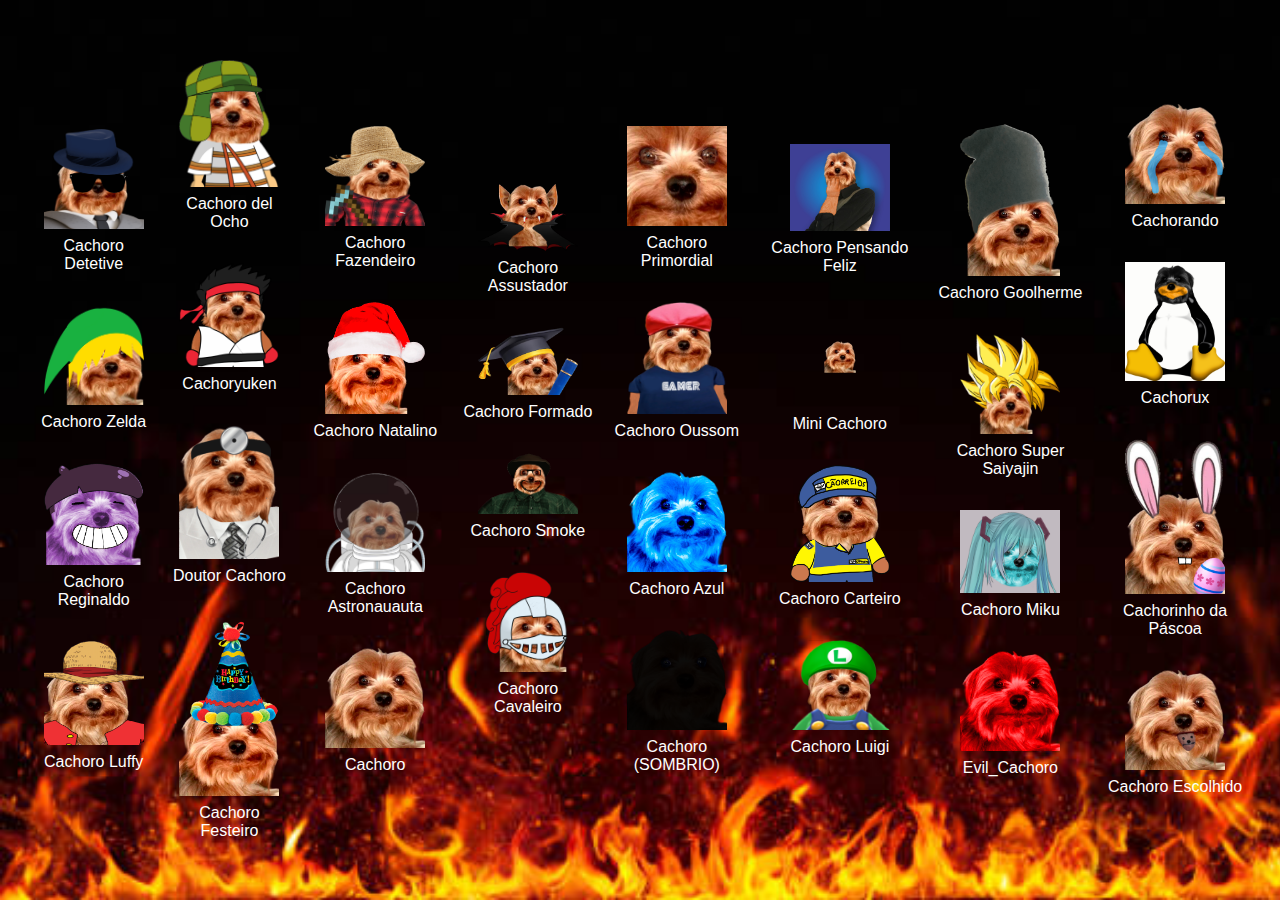
<file: cachoro/index.html>
<!DOCTYPE html>
<html lang="pt-BR">

<head>
  <meta charset="UTF-8">
  <meta name="viewport" content="width=device-width, initial-scale=1.0">

  <meta property="og:title"  content="Duelo Mortal da Morte Mortífera 2026" />
  <meta property="og:description" content="Restam 32 Cachoros" />
  <meta property="og:url" content="https://videogomes.com/cachoro/" />
  <meta property="og:image" content="https://videogomes.com/cachoro/assets/Cachoro.png" />
  <meta content="#FF4D4D" data-react-helmet="true" name="theme-color" />

  <title>Duelo Mortal da Morte Mortífera 2026</title>
  
  <link rel="stylesheet" href="./style.css">
  <link rel="shortcut icon" href="./assets/Cachoro.png" type="image/x-icon">
</head>

<body>
  <div id="root">
    <div class="group">
      <div id="detetive" class="cachoro">
        <img src="./assets/Cachoro Detetive.png" alt="Cachoro Detetive">
        <span>Cachoro Detetive</span>
      </div>
      <div id="zelda" class="cachoro">
        <img src="./assets/Cachoro Zelda.png" alt="Cachoro Zelda">
        <span>Cachoro Zelda</span>
      </div>
      <div id="reginaldo" class="cachoro">
        <img src="./assets/Cachoreginaldo.png" alt="Cachoreginaldo">
        <span>Cachoro Reginaldo</span>
      </div>
      <div id="luffy" class="cachoro">
        <img src="./assets/Cachoro Luffy.png" alt="Cachoro Luffy">
        <span>Cachoro Luffy</span>
      </div>
    </div>
    <div class="group">
      <div id="chaves" class="cachoro">
        <img src="./assets/Cachaves.png" alt="Cachaves">
        <span>Cachoro del Ocho</span>
      </div>
      <div id="ryu" class="cachoro">
        <img src="./assets/Cachoryuken.png" alt="Cachoryuken">
        <span>Cachoryuken</span>
      </div>
      <div id="doutor" class="cachoro">
        <img src="./assets/Doutor Cachoro.png" alt="Doutor Cachoro">
        <span>Doutor Cachoro</span>
      </div>
      <div id="festeiro" class="cachoro">
        <img src="./assets/Cachoro Festeiro.png" alt="Cachoro Festeiro">
        <span>Cachoro Festeiro</span>
      </div>
    </div>
    <div class="group">
      <div id="fazendeiro" class="cachoro">
        <img src="./assets/Cachoro Fazendeiro.png" alt="Cachoro Fazendeiro">
        <span>Cachoro Fazendeiro</span>
      </div>
      <div id="natalino" class="cachoro">
        <img src="./assets/Cachoro Natalino.png" alt="Cachoro Natalino">
        <span>Cachoro Natalino</span>
      </div>
      <div id="astronauauta" class="cachoro">
        <img src="./assets/Cachoro Astronauauta.png" alt="Cachoro Astronauauta">
        <span>Cachoro Astronauauta</span>
      </div>
      <div id="base" class="cachoro">
        <img src="./assets/Cachoro.png" alt="Cachoro">
        <span>Cachoro</span>
      </div>
    </div>
    <div class="group">
      <div id="assustador" class="cachoro">
        <img src="./assets/Cachoro Assustador.png" alt="Cachoro Assustador">
        <span>Cachoro Assustador</span>
      </div>
      <div id="formado" class="cachoro">
        <img src="./assets/Cachoro Formado.png" alt="Cachoro Formado">
        <span>Cachoro Formado</span>
      </div>
      <div id="smoke" class="cachoro">
        <img src="./assets/Cachoro Smoke.png" alt="Cachoro Smoke">
        <span>Cachoro Smoke</span>
      </div>
      <div id="cavaleiro" class="cachoro">
        <img src="./assets/Cachoro Cavaleiro.png" alt="Cachoro Cavaleiro">
        <span>Cachoro Cavaleiro</span>
      </div>
    </div>
    <div class="group">
      <div id="primordial" class="cachoro">
        <img src="./assets/Cachoro Primordial.png" alt="Cachoro Primordial">
        <span>Cachoro Primordial</span>
      </div>
      <div id="oussom" class="cachoro">
        <img src="./assets/Cachoro Oussom.png" alt="Cachoro Oussom">
        <span>Cachoro Oussom</span>
      </div>
      <div id="azul" class="cachoro">
        <img src="./assets/Cachoro Azul.png" alt="Cachoro Azul">
        <span>Cachoro Azul</span>
      </div>
      <div id="sombrio" class="cachoro">
        <img src="./assets/Cachoro (SOMBRIO).png" alt="Cachoro (SOMBRIO)">
        <span>Cachoro (SOMBRIO)</span>
      </div>
    </div>
    <div class="group">
      <div id="fresh" class="cachoro">
        <img src="./assets/Cachoro Pensando Feliz.png" alt="Cachoro Pensando Feliz">
        <span>Cachoro Pensando Feliz</span>
      </div>
      <div id="mini" class="cachoro">
        <img src="./assets/Mini Cachoro.png" alt="Mini Cachoro">
        <span>Mini Cachoro</span>
      </div>
      <div id="carteiro" class="cachoro">
        <img src="./assets/Cachoro Carteiro.png" alt="Cachoro Carteiro">
        <span>Cachoro Carteiro</span>
      </div>
      <div id="luigi" class="cachoro">
        <img src="./assets/Cachoro Luigi.png" alt="Cachoro Luigi">
        <span>Cachoro Luigi</span>
      </div>
    </div>
    <div class="group">
      <div id="goolherme" class="cachoro">
        <img src="./assets/Cachoro Goolherme.png" alt="Cachoro Goolherme">
        <span>Cachoro Goolherme</span>
      </div>
      <div id="ssj" class="cachoro">
        <img src="./assets/Cachoro Super Saiyajin.png" alt="Cachoro Super Saiyajin">
        <span>Cachoro Super Saiyajin</span>
      </div>
      <div id="miku" class="cachoro">
        <img src="./assets/Cachoro Miku.png" alt="Cachoro Miku">
        <span>Cachoro Miku</span>
      </div>
      <div id="evil" class="cachoro">
        <img src="./assets/Evil_Cachoro.png" alt="Evil_Cachoro">
        <span>Evil_Cachoro</span>
      </div>
    </div>
    <div class="group">
      <div id="chorando" class="cachoro">
        <img src="./assets/Cachorando.png" alt="Cachorando">
        <span>Cachorando</span>
      </div>
      <div id="linux" class="cachoro">
        <img src="./assets/Cachorux.png" alt="Cachorux">
        <span>Cachorux</span>
      </div>
      <div id="pascoa" class="cachoro">
        <img src="./assets/Cachoro da Páscoa.png" alt="Cachoro da Páscoa">
        <span>Cachorinho da Páscoa</span>
      </div>
      <div id="escolhido" class="cachoro">
        <img src="./assets/Cachoro Escolhido.png" alt="Cachoro Escolhido">
        <span>Cachoro Escolhido</span>
      </div>
    </div>
  </div>
</body>

</html>
</file>
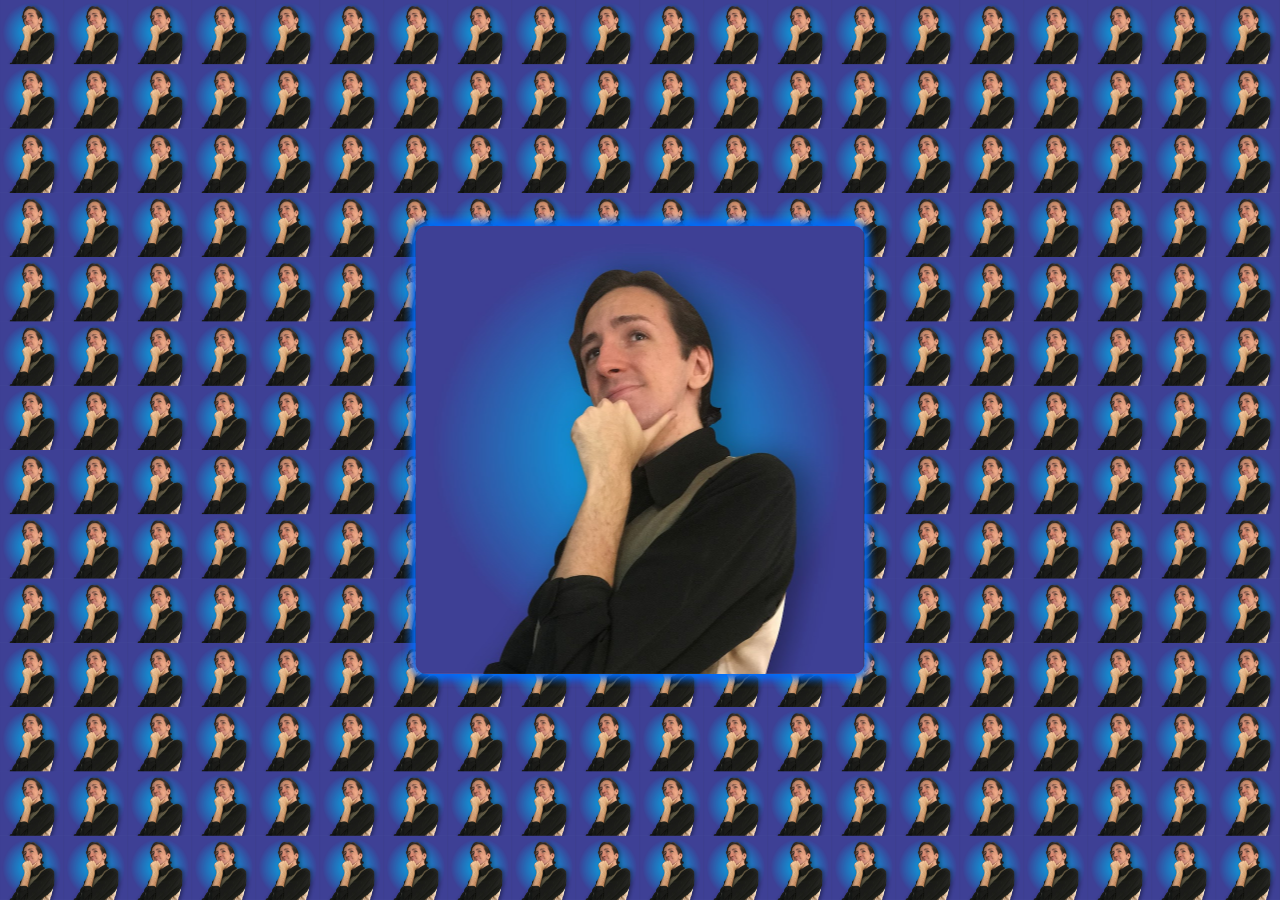
<file: fresh/index.html>
<!DOCTYPE html>

<head>
    <meta charset="UTF-8">
    <meta content="Fresh" property="og:title" />
    <meta content="Vaaaasifudeeeeeeee" property="og:description" />
    <meta content="https://videogomes.com/fresh" property="og:url" />
    <meta content="./assets/Fresh.png" property="og:image" />
    <meta content="#3E4095" data-react-helmet="true" name="theme-color" />

    <meta name="viewport" content="width=device-width, initial-scale=1.0">
    <title>Fresh fala vsf</title>
    <link rel="shortcut icon" type="image/png" href="./assets/Fresh.png">
</head>

<body>
    <style>
        * {
            box-sizing: border-box;

            margin: 0;
            padding: 0;
        }

        body {
            background: url(./assets/Fresh.png);
            background-repeat: round;
            background-size: 64px;
        }

        .container {
            display: flex;

            justify-content: center;
            align-items: center;

            height: 100vh;

        }

        .freshito {
            transform: scale(0.5);

            border-radius: 22px;

            box-shadow: -1px -1px 24px #006eff, -1px 1px 24px #006eff, 1px -1px 24px #006eff, 1px 1px 24px #006eff inset;

            transition: transform 0.2s ease, box-shadow 0.1s ease;
        }

        .freshito:hover {
            cursor: pointer;

            box-shadow: -1px -1px 4px #006eff, -1px 1px 4px #006eff, 1px -1px 4px #006eff, 1px 1px 4px #006eff inset;

            transform: scale(0.65);

            transition: transform 0.3s ease, box-shadow 0.2s ease;
        }


        .freshito_vsf {
            cursor: none;
            
            border-radius: 22px;

            transform: scale(1.0) rotate(1800deg);

            transition: transform 0.8s ease;
        }
    </style>
    <script>
        function play() {
            var audio = document.getElementById("audio");
            var fresh = document.getElementsByClassName("freshito")[0];

            audio.play();

            fresh.classList.add("freshito_vsf");
            fresh.classList.remove("freshito");

            document.title = "Vsf";

            audio.addEventListener("ended", (event) => {
                console.log("Vaaasifudeeeee");

                fresh.classList.remove("freshito_vsf");
                fresh.classList.add("freshito");

                document.title = "Fresh fala vsf";
            });
        }
    </script>
    <div class="container">
        <img class="freshito" src="./assets/Fresh.png" alt="Big Fresh" onclick="play()">
        <audio id="audio" src="./assets/fresh_fala_vsf.mp3"></audio>
    </div>
</body>

</html>
</file>
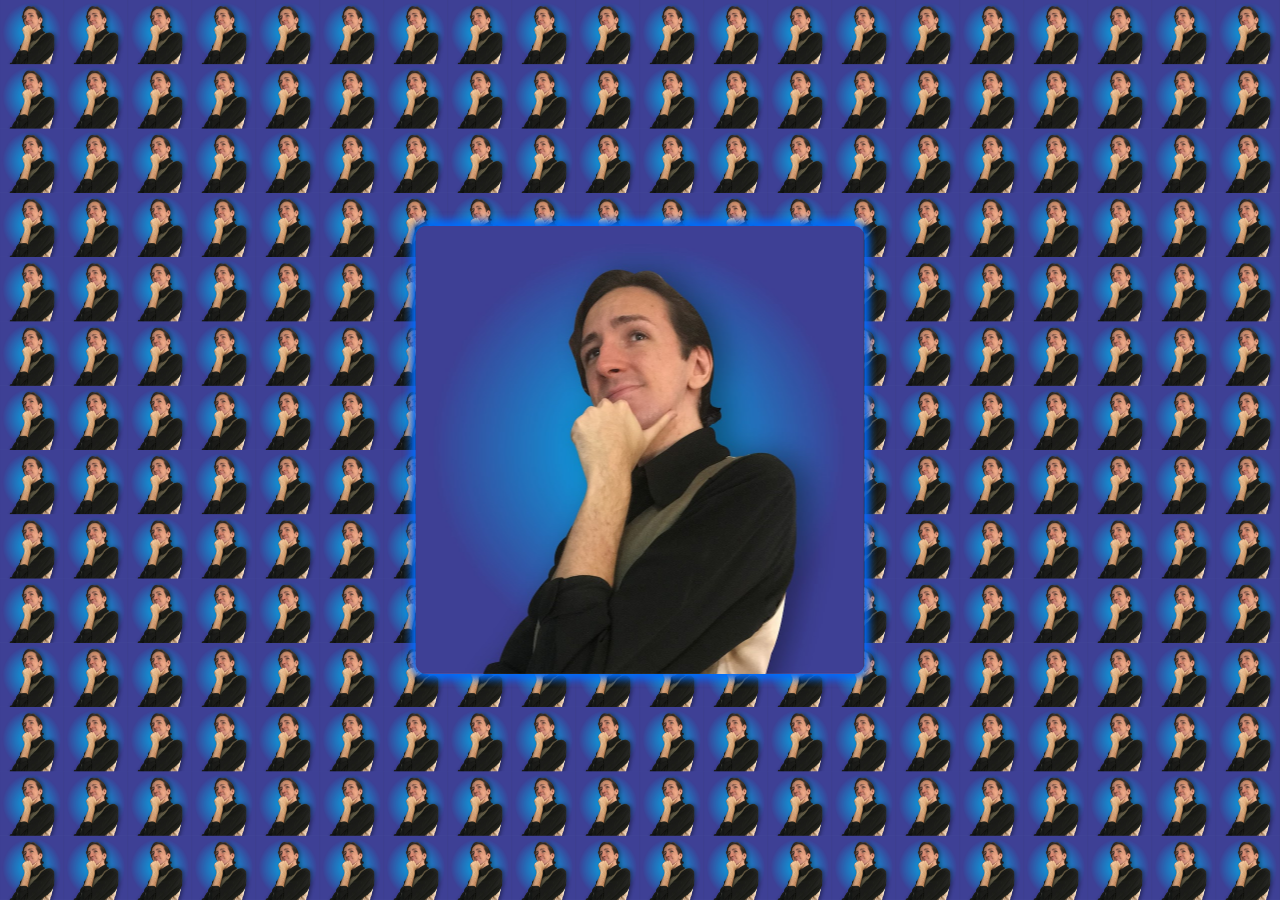
<file: fresh.html>
<!DOCTYPE html>

<head>
    <meta charset="UTF-8">
    <meta content="Fresh" property="og:title" />
    <meta content="Vaaaasifudeeeeeeee" property="og:description" />
    <meta content="https://videogomes.com/fresh" property="og:url" />
    <meta content="./public/Fresh.png" property="og:image" />
    <meta content="#3E4095" data-react-helmet="true" name="theme-color" />

    <meta name="viewport" content="width=device-width, initial-scale=1.0">
    <title>Fresh fala vsf</title>
    <link rel="shortcut icon" type="image/png" href="./public/Fresh.png">
</head>

<body>
    <style>
        * {
            box-sizing: border-box;

            margin: 0;
            padding: 0;
        }

        body {
            background: url(./public/Fresh.png);
            background-repeat: round;
            background-size: 64px;
        }

        .container {
            display: flex;

            justify-content: center;
            align-items: center;

            height: 100vh;

        }

        .freshito {
            transform: scale(0.5);

            border-radius: 22px;

            box-shadow: -1px -1px 24px #006eff, -1px 1px 24px #006eff, 1px -1px 24px #006eff, 1px 1px 24px #006eff inset;

            transition: transform 0.2s ease, box-shadow 0.1s ease;
        }

        .freshito:hover {
            cursor: pointer;

            box-shadow: -1px -1px 4px #006eff, -1px 1px 4px #006eff, 1px -1px 4px #006eff, 1px 1px 4px #006eff inset;

            transform: scale(0.65);

            transition: transform 0.3s ease, box-shadow 0.2s ease;
        }


        .freshito_vsf {
            cursor: none;
            
            border-radius: 22px;

            transform: scale(1.0) rotate(1800deg);

            transition: transform 0.8s ease;
        }
    </style>
    <script>
        function play() {
            var audio = document.getElementById("audio");
            var fresh = document.getElementsByClassName("freshito")[0];

            audio.play();

            fresh.classList.add("freshito_vsf");
            fresh.classList.remove("freshito");

            document.title = "Vsf";

            audio.addEventListener("ended", (event) => {
                console.log("Vaaasifudeeeee");

                fresh.classList.remove("freshito_vsf");
                fresh.classList.add("freshito");

                document.title = "Fresh fala vsf";
            });
        }
    </script>
    <div class="container">
        <img class="freshito" src="./public/Fresh.png" alt="Big Fresh" onclick="play()">
        <audio id="audio" src="./public/fresh_fala_vsf.mp3"></audio>
    </div>
</body>

</html>
</file>
<file: cachoro/style.css>
* {
  margin: 0;
  padding: 0;
  box-sizing: border-box;
}

body {
  min-height: 100vh;
  padding: 2rem;

  background: url("./assets/fogo.png");
  background-size: cover;

  display: flex;
  justify-content: center;
  align-items: center;
  flex-direction: column;

  font-family: sans-serif;
}

img {
  width: 100px;
}

#root {
  display: flex;
  justify-content: center;
  align-items: center;

  gap: 1rem;
}

.group {
  display: flex;
  flex-direction: column;
  gap: 2rem;
}

.cachoro {
  display: flex;
  justify-content: center;
  align-items: center;

  gap: 0.5rem;
  flex-direction: column;

  color: white;
  text-align: center;
}

@media (max-width: 900px) {
  html {
    font-size: 65%;
  }

  body {
    padding: 0.5rem;
  }

  img {
    width: 40px;
  }

  #root {
    flex-direction: column;
  }

  .group {
    flex-direction: row;
    gap: 3rem;
  }
}
</file>
